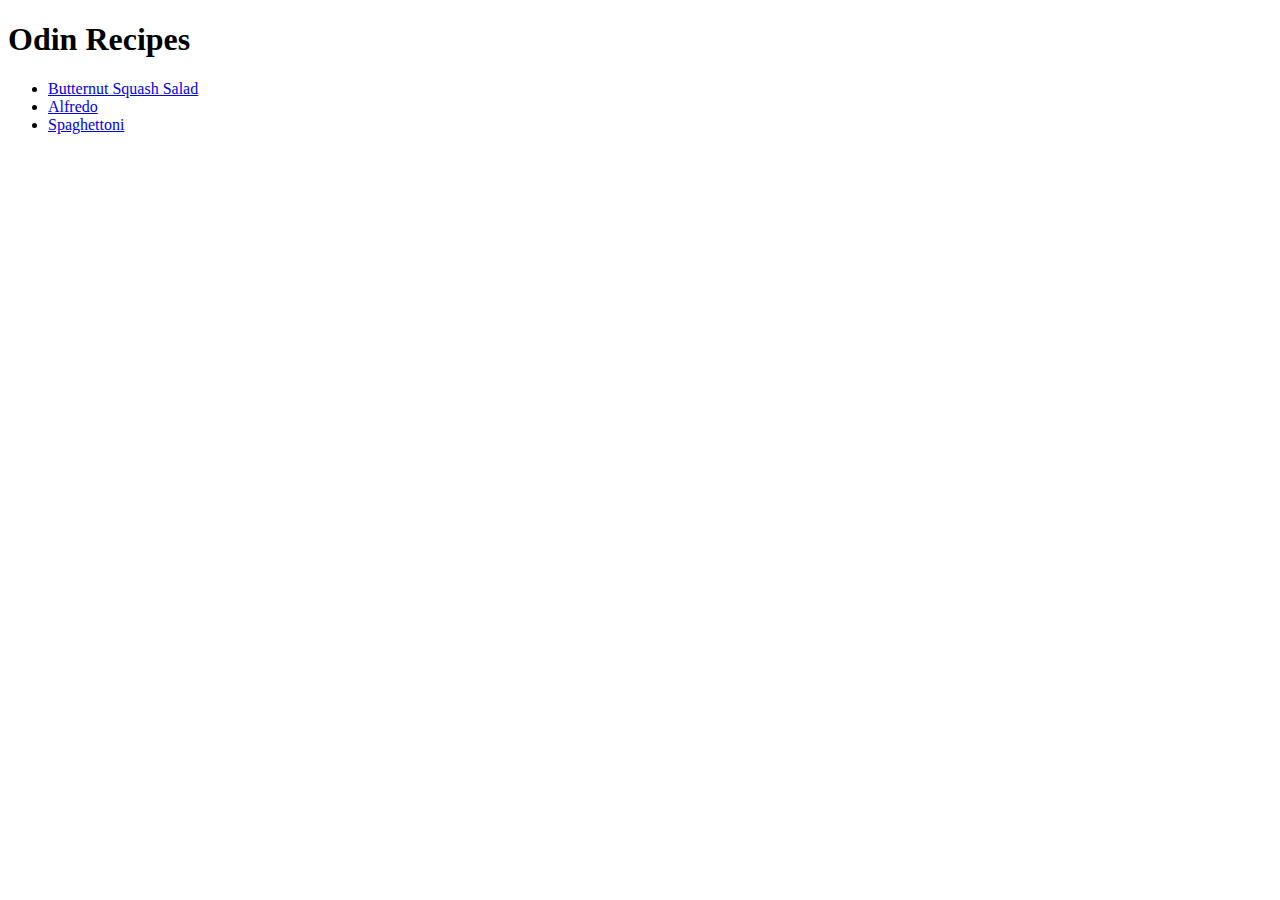
<file: index.html>
<!DOCTYPE html>
<html lang="en">
    <!-->
<head>
    <meta charset="UTF-8">
    <meta http-equiv="X-UA-Compatible" content="IE=edge">
    <meta name="viewport" content="width=device-width, initial-scale=1.0">
    <title>Odin Recipes</title>
</head>
<body>
    <h1> Odin Recipes </h1> 
    <ul> 
        <li><a href = "./recipes/butternut-squash-salad.html"> Butternut Squash Salad</a></li>
        <li><a href = "./recipes/alfredo.html"> Alfredo </a></li>
        <li><a href = "./recipes/spaghetti.html">Spaghettoni </a></li>    
    </ul>
</body>
</html>
</file>
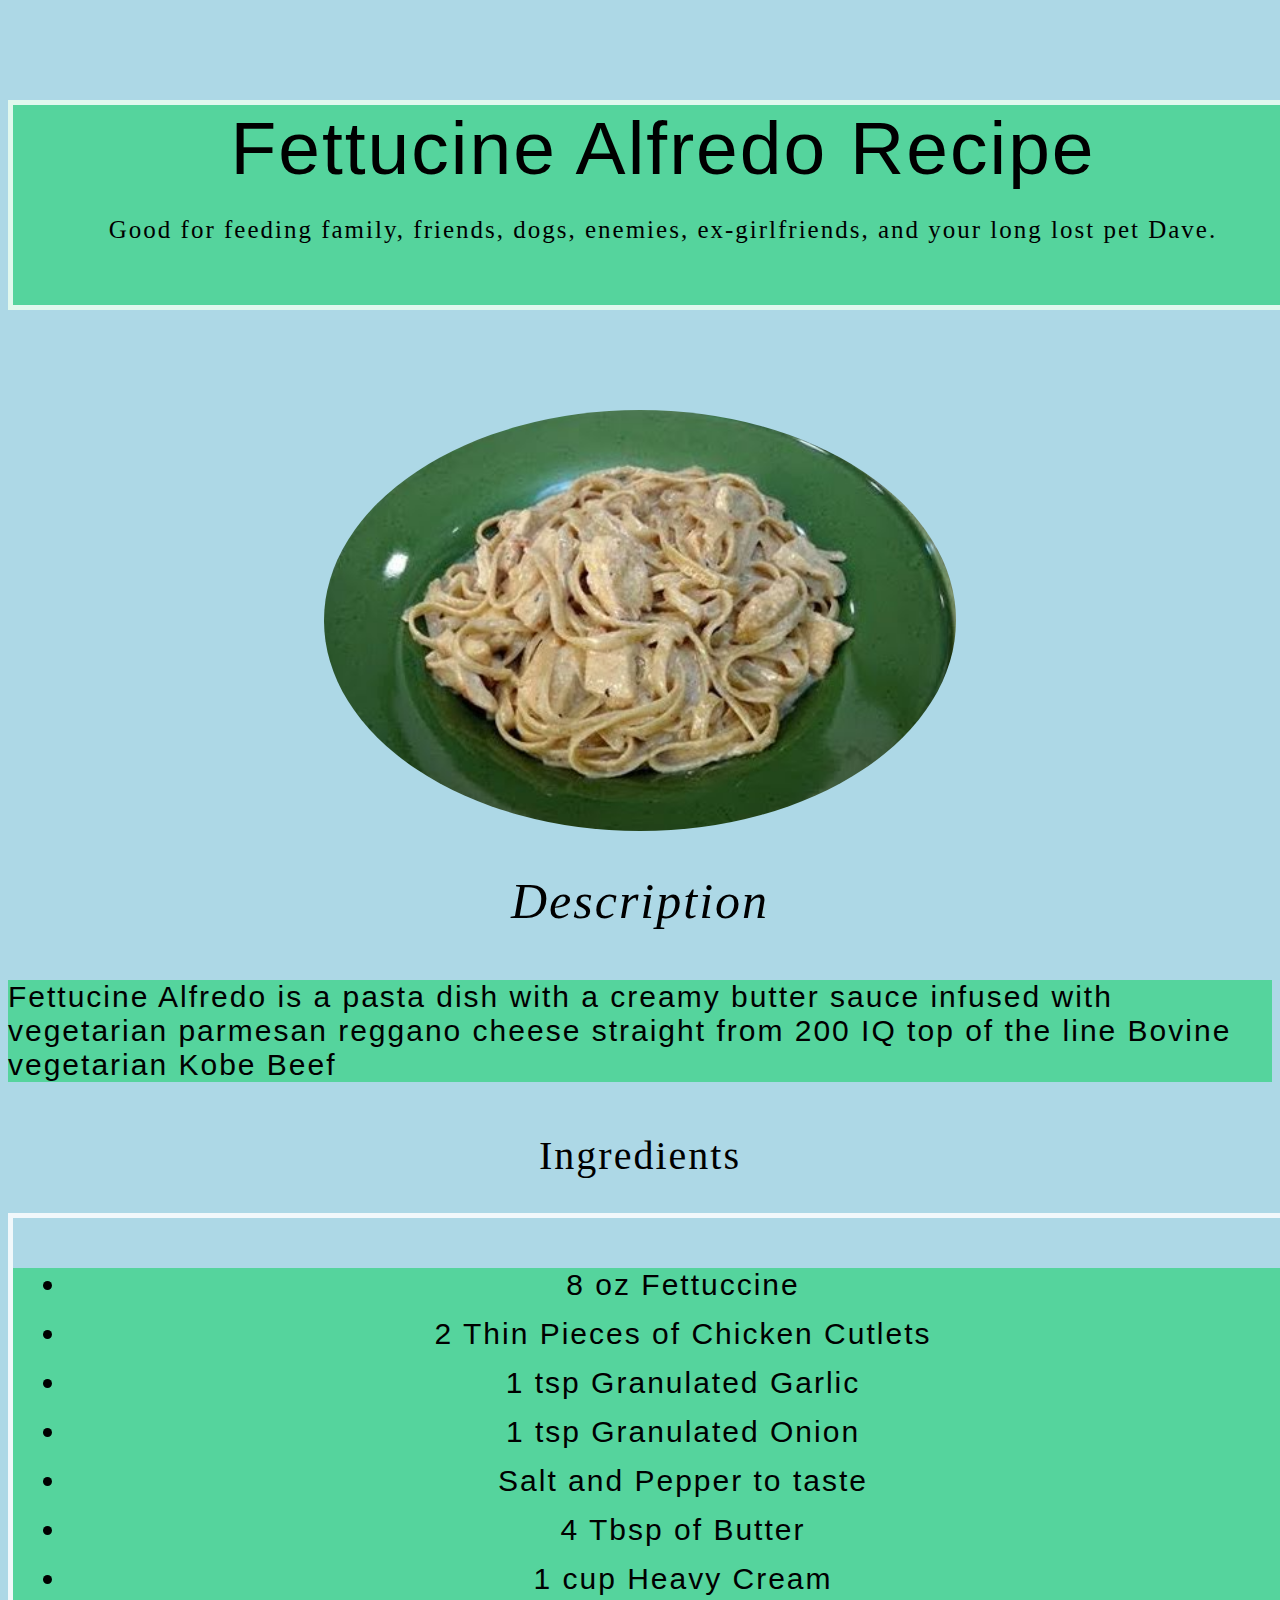
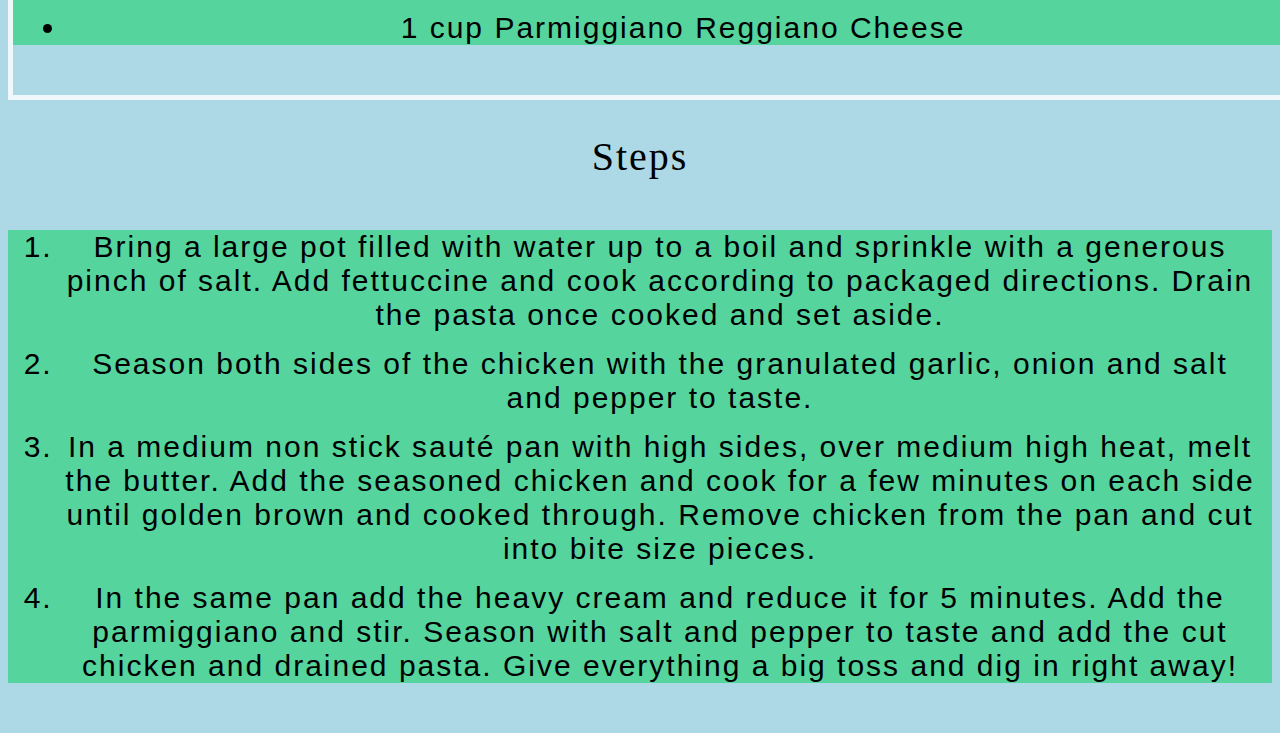
<file: recipes/alfredo.html>
<!DOCTYPE html>
<html lang="en">
<head>
    <meta charset="UTF-8">
    <meta http-equiv="X-UA-Compatible" content="IE=edge">
    <meta name="viewport" content="width=device-width, initial-scale=1.0">
    <link rel="stylesheet" href="../styles.css"/> 
    <title>Fettucine Alfredo</title>
</head>
<body>
  <div class="one block-text background"> 
    <h1> Fettucine Alfredo Recipe </h1> 
    <p class="top-header-small-text"> Good for feeding family, friends, dogs, enemies, ex-girlfriends, and your long lost pet Dave.</p>
  </div>

    <img class="image" title = "The best alfredo you've ever seen" src = "../images/alfredo.jpg" alt = "A picture of my signature dish, made of 100% gluten free wood fired clay straight from the riverbanks of Cambodia. "> 
    <div class="background"></div> 
    <h2 class="header-two"> Description</h2> 
    </div>
    <p class = description> Fettucine Alfredo is a pasta dish with a creamy butter sauce infused with vegetarian parmesan reggano cheese straight from 200 IQ top of the line Bovine vegetarian Kobe Beef  </p>

    <h2>Ingredients</h2> 
      <div class="one">
    <ul class="description list"> 
      <li> 8 oz Fettuccine </li>
      <li> 2 Thin Pieces of Chicken Cutlets </li>
      <li> 1 tsp Granulated Garlic </li>
      <li> 1 tsp Granulated Onion </li>
      <li> Salt and Pepper to taste </li>
      <li> 4 Tbsp of Butter </li>
      <li> 1 cup Heavy Cream </li>
      <li> 1 cup Parmiggiano Reggiano Cheese </li>
    </ul>
      </div>

    <h2> Steps </h2> 

    <ol class="description list"> 
      <li> Bring a large pot filled with water up to a boil and sprinkle with a generous pinch of salt. Add fettuccine and cook according to packaged directions. Drain the pasta once cooked and set aside.</li>
      <li> Season both sides of the chicken with the granulated garlic, onion and salt and pepper to taste.</li>
      <li> In a medium non stick sauté pan with high sides, over medium high heat, melt the butter. Add the seasoned chicken and cook for a few minutes on each side until golden brown and cooked through. Remove chicken from the pan and cut into bite size pieces.</li>
      <li> In the same pan add the heavy cream and reduce it for 5 minutes. Add the parmiggiano and stir. Season with salt and pepper to taste and add the cut chicken and drained pasta. Give everything a big toss and dig in right away!</li>
    </ol>
    
</body>
</html>
</file>
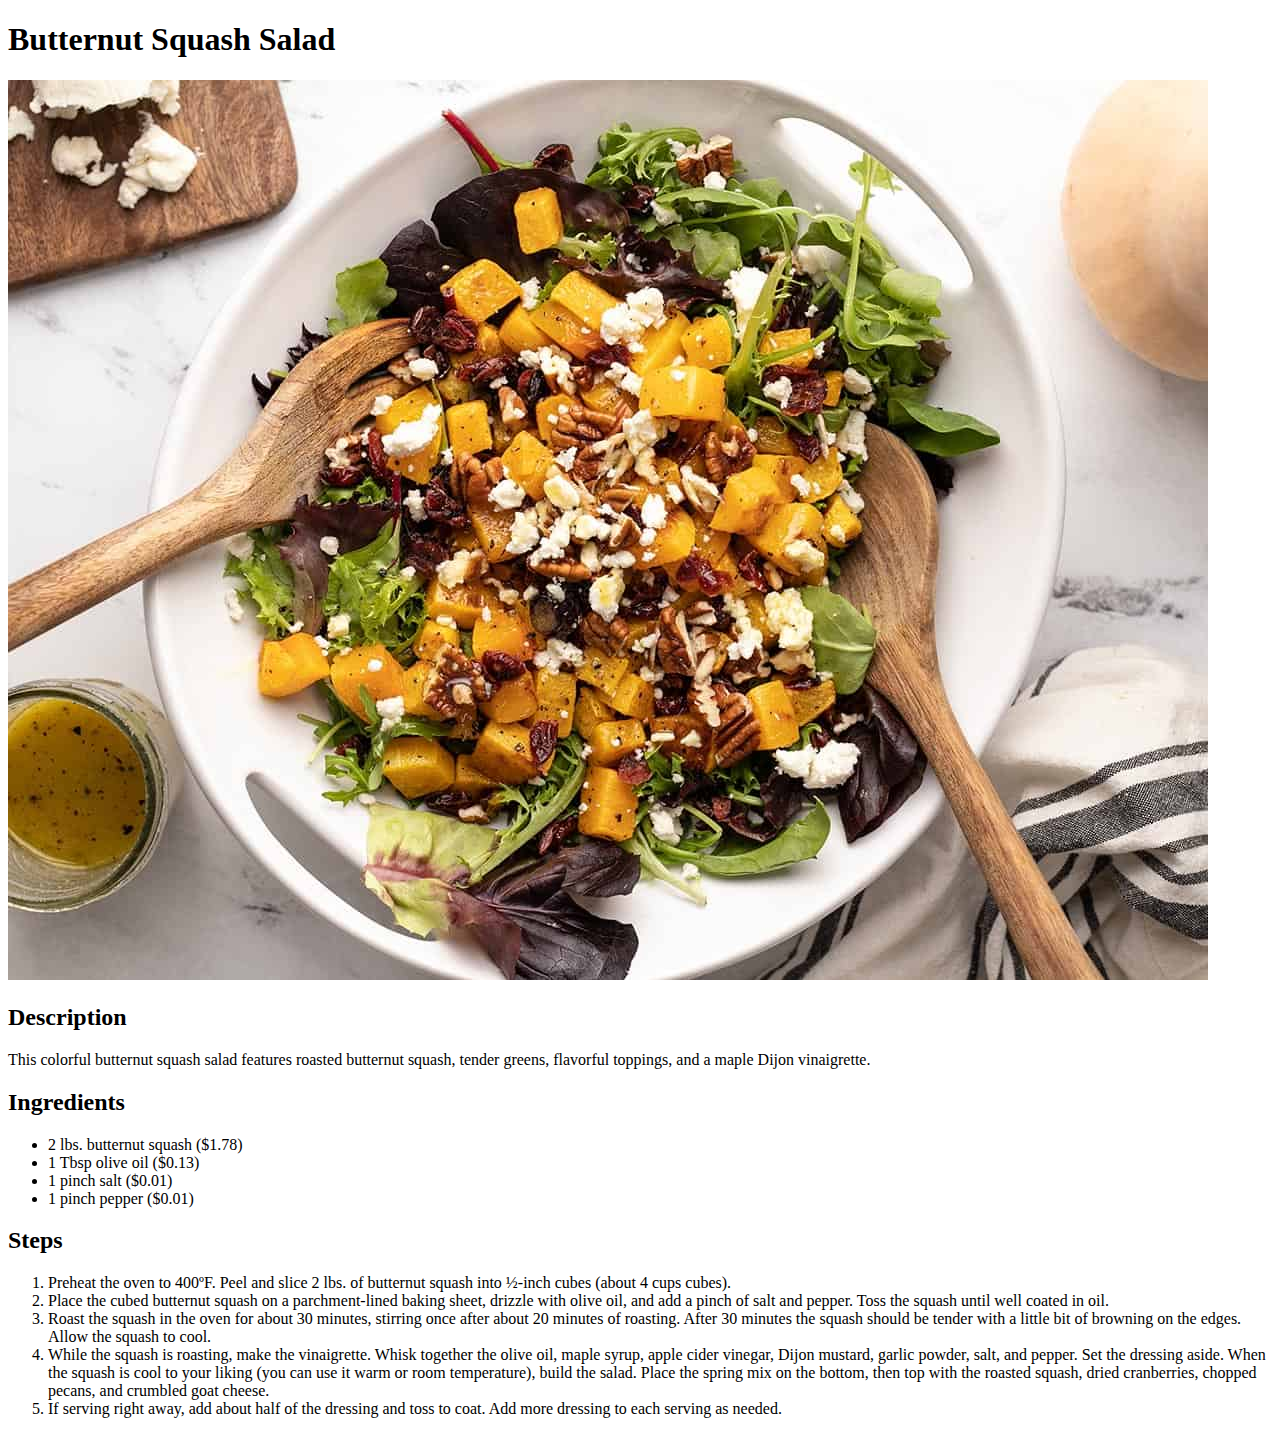
<file: recipes/butternut-squash-salad.html>
<!DOCTYPE html>
<html lang="en">
<head>
    <meta charset="UTF-8">
    <meta http-equiv="X-UA-Compatible" content="IE=edge">
    <meta name="viewport" content="width=device-width, initial-scale=1.0">
    <title>Butternut Squash Salad</title>
</head>
<body>
    <h1> Butternut Squash Salad </h1>
    <img alt="A Picture of Butternut Squash Salad"  src="../images/butternut-salad.jpg">
    <h2 class="one"> Description</h2>
    <p> This colorful butternut squash salad features roasted butternut squash, tender greens, flavorful toppings, and a maple Dijon vinaigrette.</p> 
    <h2> Ingredients</h2>
    <ul>
        <li> 2 lbs. butternut squash ($1.78)</li>
        <li> 1 Tbsp olive oil ($0.13) </li>
        <li> 1 pinch salt ($0.01) </li>
        <li> 1 pinch pepper ($0.01)</li> 
    </ul> 
    <h2> Steps </h2>
    <ol> 
        <li>Preheat the oven to 400ºF. Peel and slice 2 lbs. of butternut squash into ½-inch cubes (about 4 cups cubes). </li>
        <li>Place the cubed butternut squash on a parchment-lined baking sheet, drizzle with olive oil, and add a pinch of salt and pepper. Toss the squash until well coated in oil.</li>
        <li>Roast the squash in the oven for about 30 minutes, stirring once after about 20 minutes of roasting. After 30 minutes the squash should be tender with a little bit of browning on the edges. Allow the squash to cool.</li>
        <li>While the squash is roasting, make the vinaigrette. Whisk together the olive oil, maple syrup, apple cider vinegar, Dijon mustard, garlic powder, salt, and pepper. Set the dressing aside.
        When the squash is cool to your liking (you can use it warm or room temperature), build the salad. Place the spring mix on the bottom, then top with the roasted squash, dried cranberries, chopped pecans, and crumbled goat cheese.</li>
        <li>If serving right away, add about half of the dressing and toss to coat. Add more dressing to each serving as needed.</li>
    </ol>
</body>
</html>
</file>
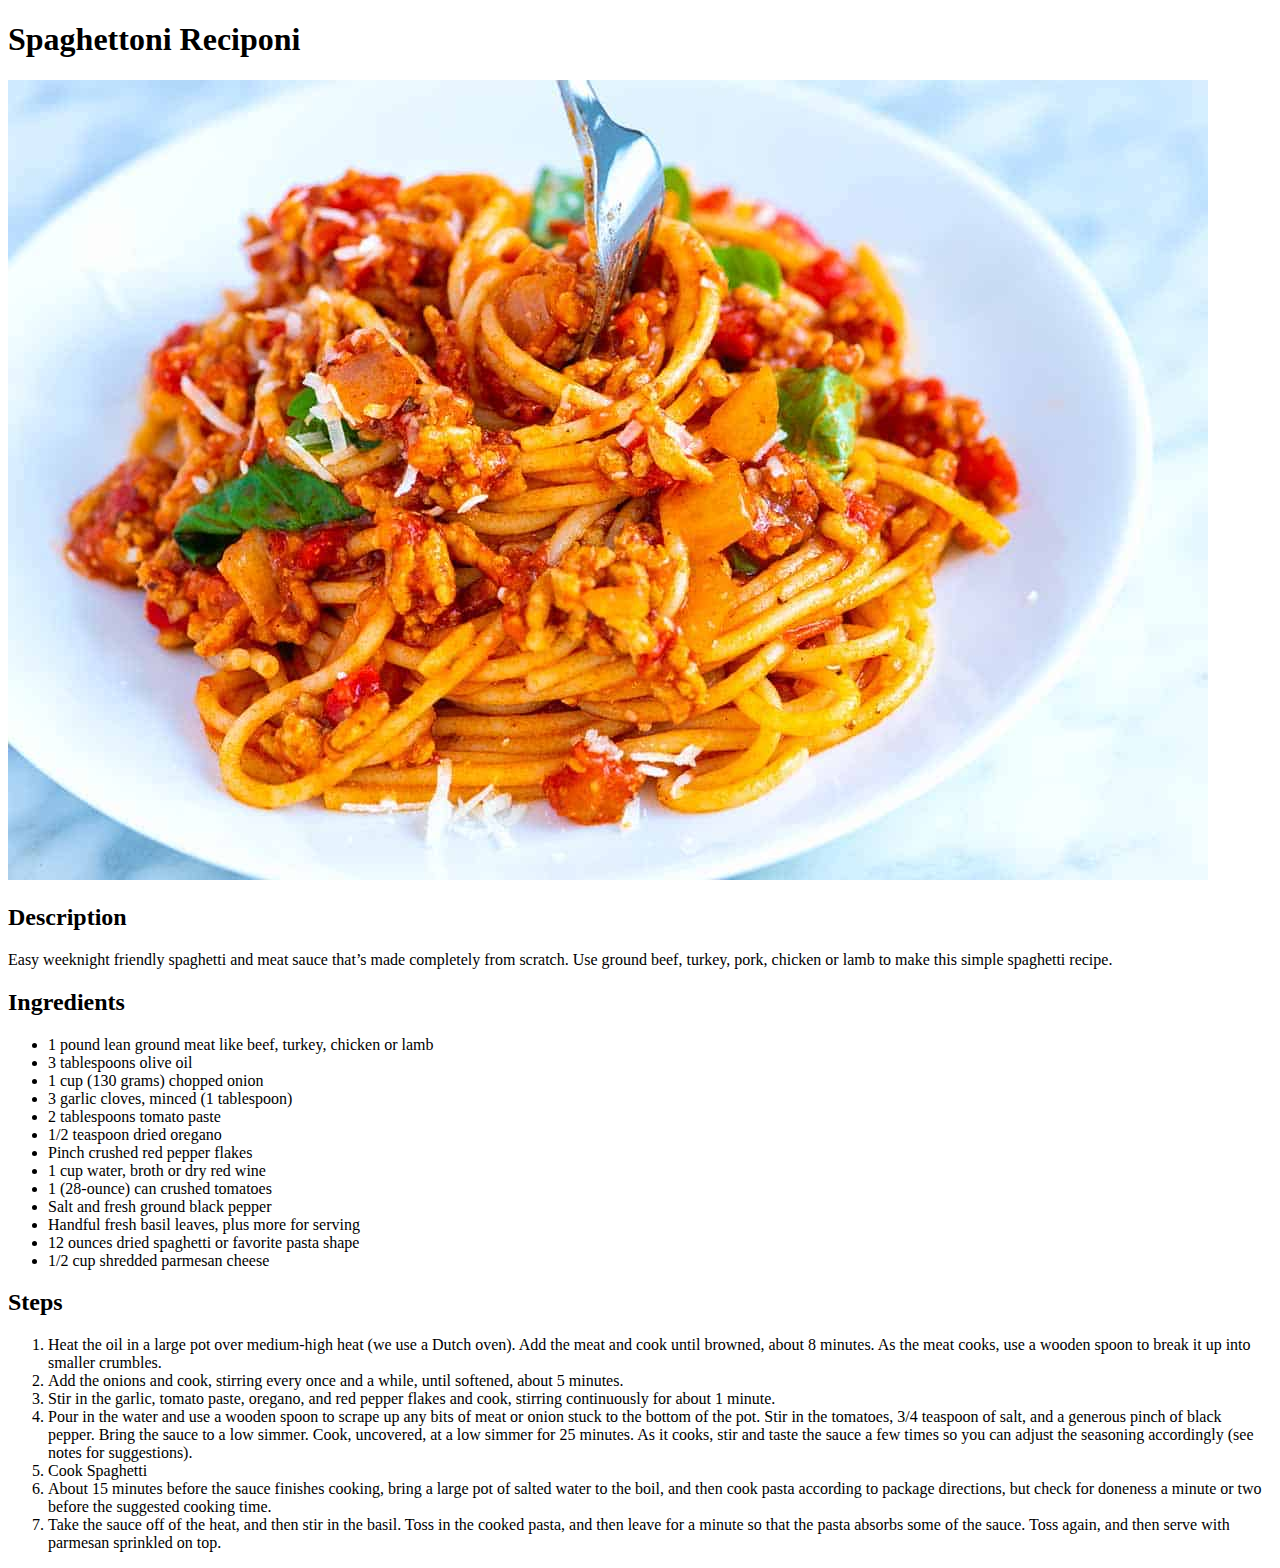
<file: recipes/spaghetti.html>
<!DOCTYPE html>
<html lang="en">
<head>
    <meta charset="UTF-8">
    <meta http-equiv="X-UA-Compatible" content="IE=edge">
    <meta name="viewport" content="width=device-width, initial-scale=1.0">
    <title>Spaghettoni Recipe</title>
</head>
<body>
    <h1> Spaghettoni Reciponi </h1> 
    <img title = "Spaghettoni Regoni" alt = "A picture of the best spaghetti you've ever seen in your entire life. " src = "../images/spaghetti.jpg"> 
    <h2>Description</h2> 
    <p> Easy weeknight friendly spaghetti and meat sauce that’s made completely from scratch. Use ground beef, turkey, pork, chicken or lamb to make this simple spaghetti recipe.</p> 
    <h2>Ingredients</h2>
    <ul> 
        <li>1 pound lean ground meat like beef, turkey, chicken or lamb</li>
        <li>3 tablespoons olive oil</li>
        <li>1 cup (130 grams) chopped onion</li>
        <li>3 garlic cloves, minced (1 tablespoon)</li>
        <li>2 tablespoons tomato paste</li>
        <li>1/2 teaspoon dried oregano</li>
        <li>Pinch crushed red pepper flakes</li>
        <li>1 cup water, broth or dry red wine</li>
        <li>1 (28-ounce) can crushed tomatoes</li>
        <li>Salt and fresh ground black pepper</li>
        <li>Handful fresh basil leaves, plus more for serving</li>
        <li>12 ounces dried spaghetti or favorite pasta shape</li>
        <li>1/2 cup shredded parmesan cheese</li>
    </ul> 
    <h2>Steps</h2>
    <ol>
      <li>Heat the oil in a large pot over medium-high heat (we use a Dutch oven). Add the meat and cook until browned, about 8 minutes. As the meat cooks, use a wooden spoon to break it up into smaller crumbles.</li>
      <li>Add the onions and cook, stirring every once and a while, until softened, about 5 minutes.</li>
      <li>Stir in the garlic, tomato paste, oregano, and red pepper flakes and cook, stirring continuously for about 1 minute.</li>
      <li>Pour in the water and use a wooden spoon to scrape up any bits of meat or onion stuck to the bottom of the pot. Stir in the tomatoes, 3/4 teaspoon of salt, and a generous pinch of black pepper. Bring the sauce to a low simmer. Cook, uncovered, at a low simmer for 25 minutes. As it cooks, stir and taste the sauce a few times so you can adjust the seasoning accordingly (see notes for suggestions).</li>
      <li>Cook Spaghetti</li>
      <li>About 15 minutes before the sauce finishes cooking, bring a large pot of salted water to the boil, and then cook pasta according to package directions, but check for doneness a minute or two before the suggested cooking time.</li>
      <li>Take the sauce off of the heat, and then stir in the basil. Toss in the cooked pasta, and then leave for a minute so that the pasta absorbs some of the sauce. Toss again, and then serve with parmesan sprinkled on top.</li>
    </ol>    
</body>
</html>
</file>
<file: styles.css>
/*
 ToDo: Colored text, background, div experimentation, customizable buttons. Try to use everything you learned. 
*/

body{ 
    background-color: lightblue;
    letter-spacing: 2px;
}
    .background{ 
        background-color: rgb(85, 212, 157);   

    }
    .block-text{ 
        width: 650px;
        margin-left: auto; 
        text-align: center;
        margin-right: auto; 
        margin:100px;
        height:200px;
    }
    .one{ 
        width: 1300px;
        margin-right: auto; 
        margin-left: auto; 
        font-size: 30px; 
        border:5px solid rgba(255, 255, 255, 0.822);
    }

    .header-two{ 
        font-size:50px; 
        font-style:italic;
        color:black;
        font-weight:400;
    }
 .description { 
    font-family: Helvetica, Arial, sans-serif; 
    font-size: 30px;
    font-weight: 100; 
    margin: 50px 0;
    text-align: left;
    background: rgb(85, 212, 157) ;
}

li{ 
    margin: 15px;
}

.image{ 
    height: auto; 
    width: 50%;
    border: 20px;
    border-radius: 50%; 
    margin-left: auto;
    margin-right: auto;
    display:block; 
    
}

.list{ 
    text-align: center;
    background: rgb(85, 212, 157) ;
}

.top-header-small-text{ 
    font-size: 25px;
}

h2 { 
    font-size: 40px;
    text-align: center;
    font-weight: 100;
}

h1 { 
    font-weight: 500;
    font-size: 75px; 
    margin:0;
    text-align: center; 
    font-weight: 100;
    font-family: Helvetica, Arial, sans-serif; 
}
</file>
